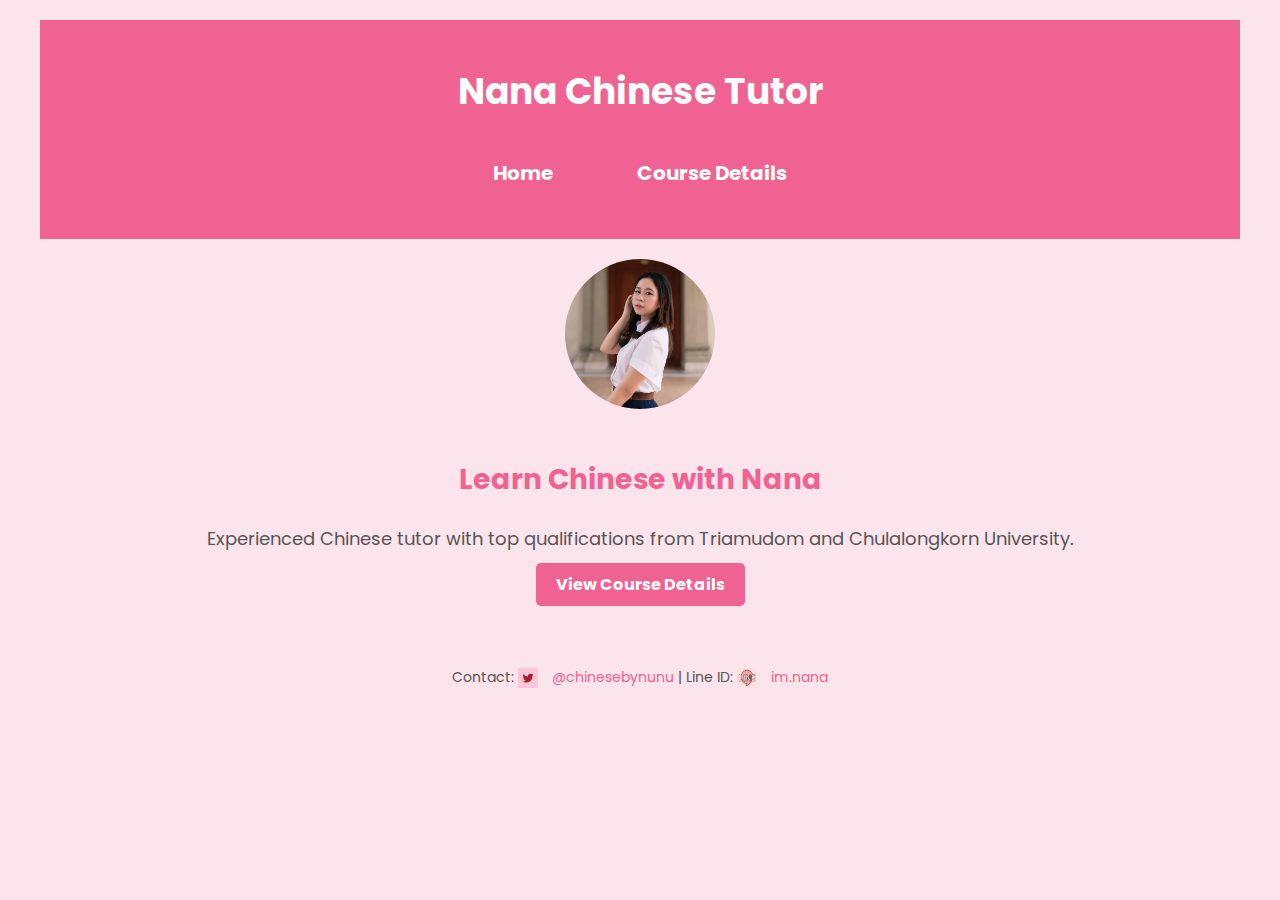
<file: index.html>
<!DOCTYPE html>
<html lang="en">
<head>
    <meta charset="UTF-8">
    <meta name="viewport" content="width=device-width, initial-scale=1.0">
    <title>Nana Chinese Tutor</title>
    <link rel="stylesheet" href="style.css">
    <link href="https://fonts.googleapis.com/css2?family=Poppins:wght@300;400;600&display=swap" rel="stylesheet">
</head>
<body>
    <div class="container">
        <header>
            <h1 class="title">Nana Chinese Tutor</h1>
            <nav>
                <ul>
                    <li><a href="index.html" class="btn-box">Home</a></li>
                    <li><a href="course.html" class="btn-box">Course Details</a></li>
                </ul>
            </nav>
        </header>

        <main>
            <section class="intro">
                <div class="profile-container">
                    <img src="profile.jpeg" alt="Nana" class="profile-pic">
                </div>
                <h2 class="highlight">Learn Chinese with Nana</h2>
                <p class="description">Experienced Chinese tutor with top qualifications from Triamudom and Chulalongkorn University.</p>
                <a href="course.html" class="btn">View Course Details</a>
            </section>
        </main>

        <footer>
            <p>Contact: <a href="https://twitter.com/chinesebynunu" target="_blank"><img src="twitter_logo.png" alt="Twitter Logo" class="social-logo"> @chinesebynunu</a> | Line ID: <a href="https://line.me/ti/p/im.nana" target="_blank"><img src="line_logo.png" alt="Line Logo" class="social-logo"> im.nana</a></p>
        </footer>
    </div>
</body>
</html>
</file>
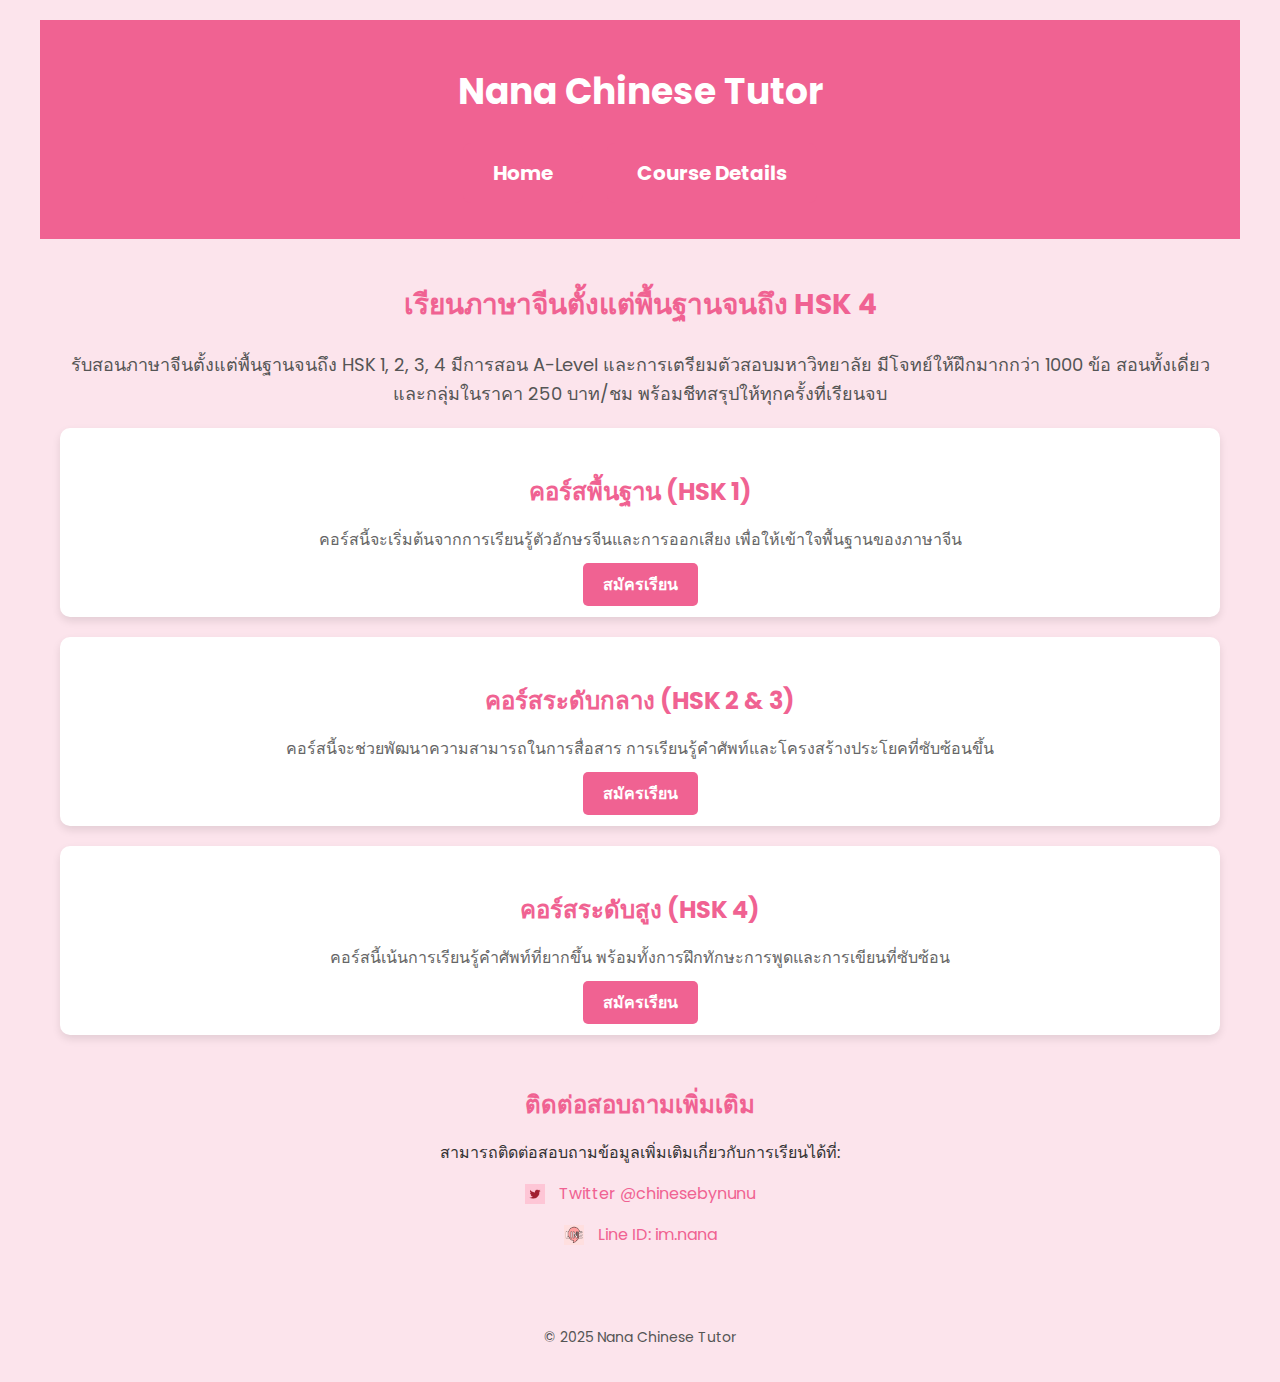
<file: course.html>
<!DOCTYPE html>
<html lang="en">
<head>
    <meta charset="UTF-8">
    <meta name="viewport" content="width=device-width, initial-scale=1.0">
    <title>Course Details - Nana Chinese Tutor</title>
    <link rel="stylesheet" href="style.css">
    <link href="https://fonts.googleapis.com/css2?family=Poppins:wght@300;400;600&display=swap" rel="stylesheet">
</head>
<body>
    <div class="container">
        <header>
            <h1 class="title">Nana Chinese Tutor</h1>
            <nav>
                <ul>
                    <li><a href="index.html" class="btn-box">Home</a></li>
                    <li><a href="course.html" class="btn-box">Course Details</a></li>
                </ul>
            </nav>
        </header>

        <main>
            <section class="course-details">
                <h2 class="highlight">เรียนภาษาจีนตั้งแต่พื้นฐานจนถึง HSK 4</h2>
                <p class="description">รับสอนภาษาจีนตั้งแต่พื้นฐานจนถึง HSK 1, 2, 3, 4 มีการสอน A-Level และการเตรียมตัวสอบมหาวิทยาลัย มีโจทย์ให้ฝึกมากกว่า 1000 ข้อ สอนทั้งเดี่ยวและกลุ่มในราคา 250 บาท/ชม พร้อมชีทสรุปให้ทุกครั้งที่เรียนจบ</p>

                <div class="course-box">
                    <h3>คอร์สพื้นฐาน (HSK 1)</h3>
                    <p>คอร์สนี้จะเริ่มต้นจากการเรียนรู้ตัวอักษรจีนและการออกเสียง เพื่อให้เข้าใจพื้นฐานของภาษาจีน</p>
                    <a href="#" class="btn">สมัครเรียน</a>
                </div>

                <div class="course-box">
                    <h3>คอร์สระดับกลาง (HSK 2 & 3)</h3>
                    <p>คอร์สนี้จะช่วยพัฒนาความสามารถในการสื่อสาร การเรียนรู้คำศัพท์และโครงสร้างประโยคที่ซับซ้อนขึ้น</p>
                    <a href="#" class="btn">สมัครเรียน</a>
                </div>

                <div class="course-box">
                    <h3>คอร์สระดับสูง (HSK 4)</h3>
                    <p>คอร์สนี้เน้นการเรียนรู้คำศัพท์ที่ยากขึ้น พร้อมทั้งการฝึกทักษะการพูดและการเขียนที่ซับซ้อน</p>
                    <a href="#" class="btn">สมัครเรียน</a>
                </div>
            </section>

            <section class="contact-info">
                <h3>ติดต่อสอบถามเพิ่มเติม</h3>
                <p>สามารถติดต่อสอบถามข้อมูลเพิ่มเติมเกี่ยวกับการเรียนได้ที่:</p>
                <p>
                    <a href="https://twitter.com/chinesebynunu" target="_blank">
                        <img src="twitter_logo.png" alt="Twitter Logo" class="social-logo"> Twitter @chinesebynunu
                    </a>
                </p>
                <p>
                    <a href="https://line.me/ti/p/im.nana" target="_blank">
                        <img src="line_logo.png" alt="Line Logo" class="social-logo"> Line ID: im.nana
                    </a>
                </p>
            </section>
        </main>

        <footer>
            <p>&copy; 2025 Nana Chinese Tutor</p>
        </footer>
    </div>
</body>
</html>
</file>
<file: style.css>
/* Global Styles */
body {
    font-family: 'Poppins', sans-serif;
    margin: 0;
    padding: 0;
    background-color: #fce4ec; /* Pale pink background */
    color: #333;
}

.container {
    max-width: 1200px;
    margin: 0 auto;
    padding: 20px;
}

/* Header Styles */
header {
    background-color: #f06292; /* Pale pink header */
    color: white;
    padding: 20px;
    text-align: center;
}

.title {
    font-size: 36px;
}

nav ul {
    list-style-type: none;
    padding: 0;
}

nav ul li {
    display: inline;
    margin: 0 10px;
}

nav a {
    color: white;
    text-decoration: none;
    font-weight: 600;
    padding: 10px 20px;
    border-radius: 5px;
    background-color: #333;
    transition: background-color 0.3s;
}

nav a:hover {
    background-color: #555;
}

/* Main Section */
main {
    padding: 20px;
    text-align: center;
}

.profile-container {
    margin-bottom: 20px;
}

.profile-pic {
    width: 150px;
    height: 150px;
    border-radius: 50%;
    object-fit: cover;
    margin-bottom: 20px;
}

.highlight {
    font-size: 28px;
    color: #f06292; /* Pale pink highlight */
}

.description {
    font-size: 18px;
    margin-bottom: 20px;
    color: #555;
}

.btn {
    padding: 10px 20px;
    background-color: #f06292; /* Pale pink button */
    color: white;
    font-weight: bold;
    text-decoration: none;
    border-radius: 5px;
    transition: background-color 0.3s;
}

.btn:hover {
    background-color: #ec407a; /* Darker pink on hover */
}

/* New Button Box Styles */
.btn-box {
    padding: 15px 30px;
    background-color: #f06292; /* Pale pink box */
    color: white;
    font-size: 20px;
    font-weight: bold;
    text-decoration: none;
    border-radius: 8px;
    transition: transform 0.3s, background-color 0.3s;
    display: inline-block;
}

.btn-box:hover {
    background-color: #ec407a;
    transform: scale(1.05);
}

/* Course Section */
.course-details {
    text-align: center;
    margin-bottom: 50px;
}

.course-box {
    margin: 20px 0;
    padding: 20px;
    background-color: #fff;
    border-radius: 10px;
    box-shadow: 0 4px 8px rgba(0, 0, 0, 0.1);
}

.course-box h3 {
    font-size: 24px;
    color: #f06292; /* Pale pink course heading */
    margin-bottom: 10px;
}

.course-box p {
    font-size: 16px;
    color: #666;
    margin-bottom: 20px;
}

.course-box .btn {
    background-color: #f06292;
    padding: 10px 20px;
    color: white;
    font-weight: bold;
    border-radius: 5px;
    transition: background-color 0.3s;
    text-decoration: none;
}

.course-box .btn:hover {
    background-color: #ec407a;
}

/* Contact Info Section */
.contact-info {
    margin-top: 40px;
    text-align: center;
}

.contact-info h3 {
    font-size: 24px;
    margin-bottom: 10px;
    color: #f06292; /* Pale pink contact heading */
}

.contact-info p {
    font-size: 16px;
    margin-bottom: 10px;
}

.contact-info a {
    text-decoration: none;
    color: #f06292; /* Pale pink link */
    font-size: 16px;
}

.social-logo {
    width: 20px;
    height: 20px;
    margin-right: 10px;
    vertical-align: middle;
}

/* Footer Styles */
footer {
    text-align: center;
    margin-top: 50px;
    font-size: 14px;
    color: #555;
}

footer a {
    color: #f06292; /* Pale pink footer link */
    text-decoration: none;
}

footer a:hover {
    text-decoration: underline;
}

/* Mobile Responsiveness */
@media (max-width: 768px) {
    .course-box {
        padding: 15px;
    }

    .course-box h3 {
        font-size: 20px;
    }

    .course-box p {
        font-size: 14px;
    }

    .contact-info a {
        font-size: 14px;
    }
}
</file>
